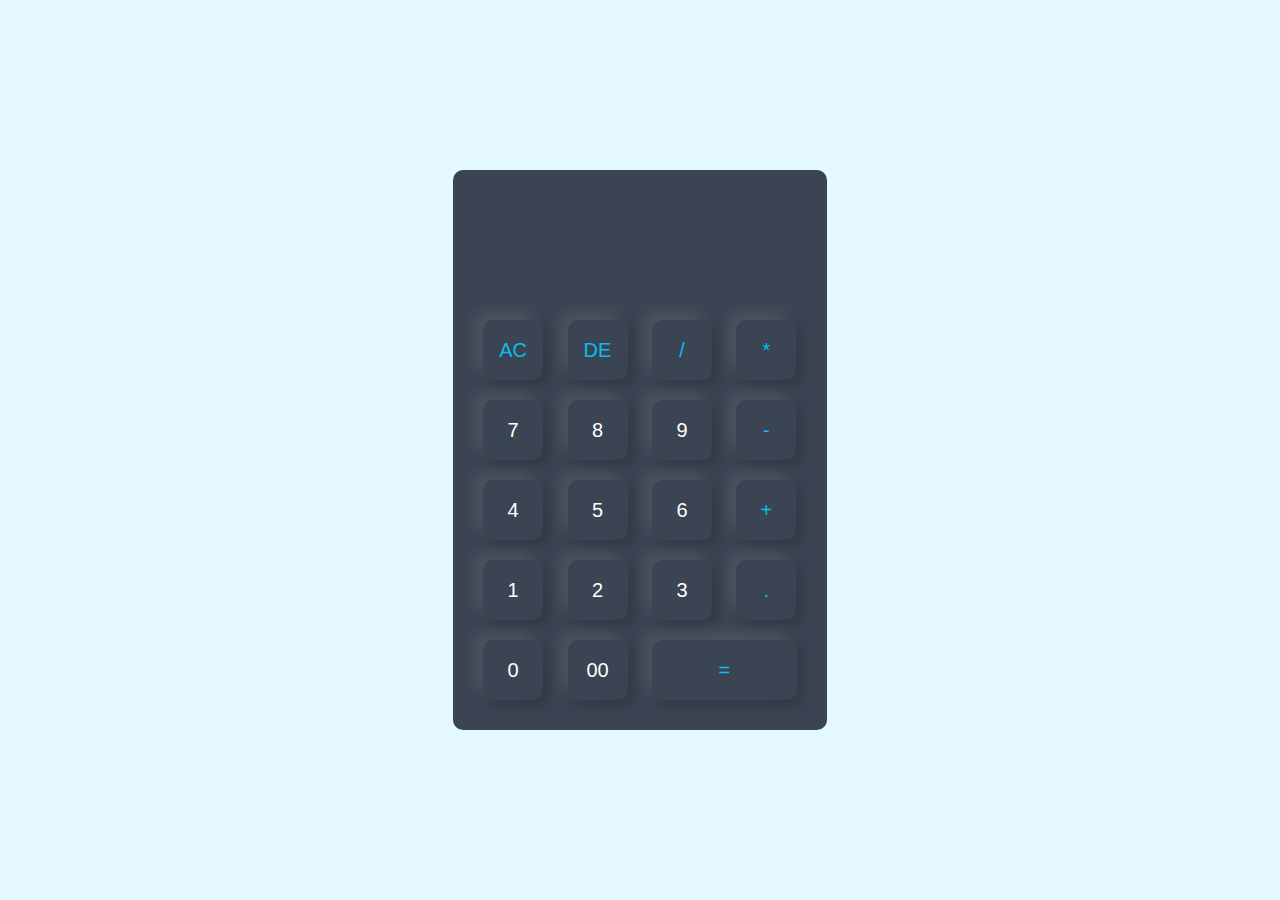
<file: calculator.html>
<!DOCTYPE html>
<html>
    <head>
        <title>Calculator</title>
        <link rel = "stylesheet" href  ="style.css">
    </head>
    <body>
    <div class = "container">
    <div class = "calculator">
        <form>
            <div class ="display">
                <input type = "text" name = "display">
            </div>
            <div>
                <input type= "button" value ="AC" onclick="display.value =' '" class = "operator">
                <input type= "button" value ="DE" onclick="display.value = display.value.toString().slice(0,-1)" class ="operator">
                <input type= "button" value ="/" onclick="display.value +='/'" class = "operator">
                <input type= "button" value ="*" onclick="display.value +='*'" class = "operator">
                <!--<input type= "button" value ="/">-->
            </div>
            <div>
                <input type="button" value="7" onclick="display.value += '7'">
                <input type="button" value="8" onclick = "display.value +='8'">
                <input type="button" value="9" onclick="display.value +='9'">
                <input type="button" value="-" onclick="display.value +='-'" class ="operator">
            </div>
            <div>
                <input type="button" value="4" onclick= "display.value +='4'">
                <input type="button" value="5" onclick= "display.value +='5'">
                <input type="button" value="6" onclick= "display.value +='6'">
                <input type="button" value="+" onclick= "display.value +='+'" class = "operator">
            </div>
            <div>
                <input type="button" value="1"  onclick="display.value +='1' ">
                <input type="button" value="2"  onclick="display.value +='2' ">
                <input type="button" value="3" onclick="display.value +='3' ">
              <input type="button" value="." onclick="display.value +='.' " class = "operator">
            </div>
            <div>
                <!--<input type="button" value="%">-->
                <input type="button" value="0" onclick="display.value +='0'">
                <input type="button" value="00"  onclick="display.value +='00'">
                <input type="button" value="="  onclick = "display.value=eval(display.value)" class = "equal operator">
            </div>
        </form>
        </div>
    
</div>

    </body>
</html>
</file>
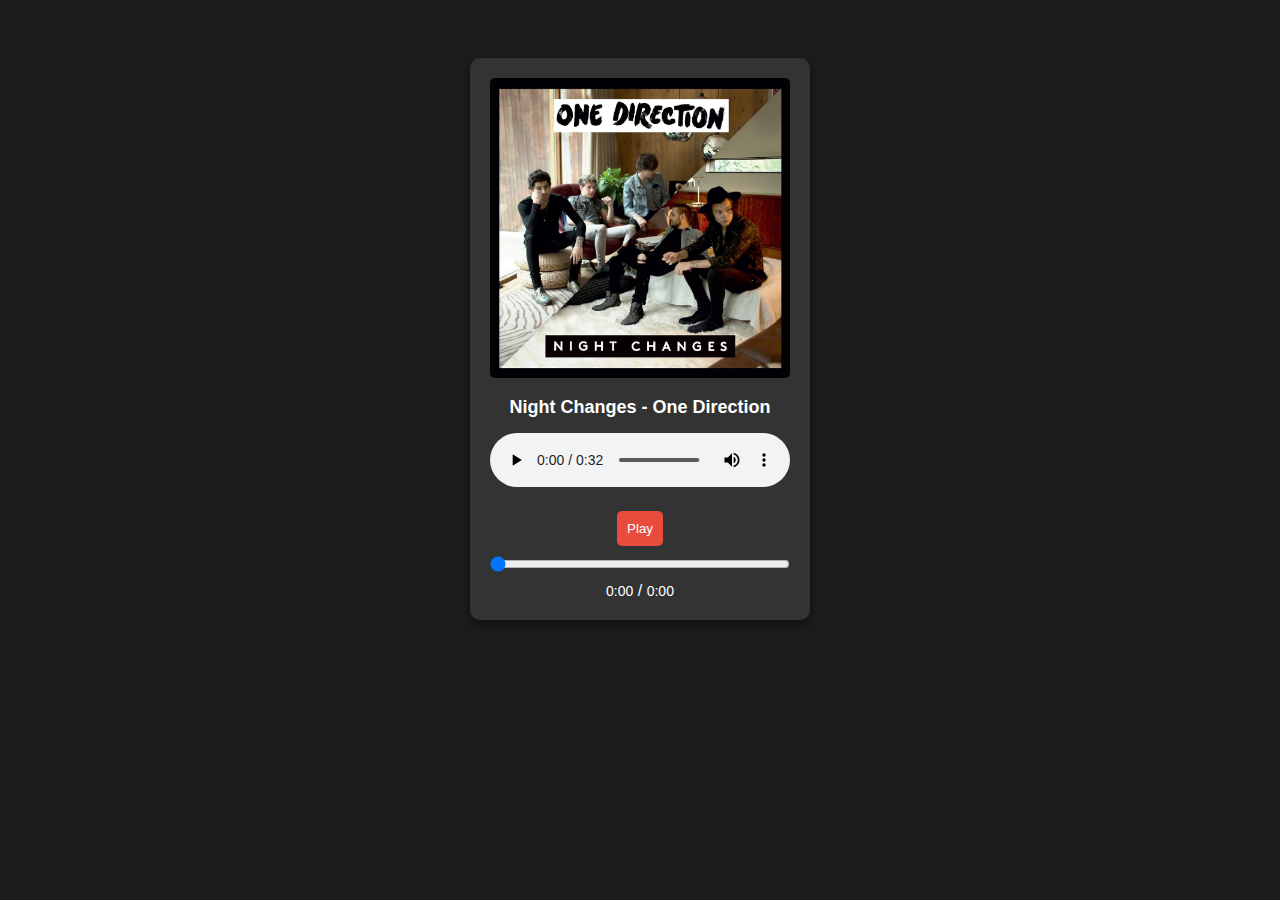
<file: one-direction/Music.html>
<!DOCTYPE html>
<html lang="en">
<head>
    <meta charset="UTF-8">
    <meta name="viewport" content="width=device-width, initial-scale=1.0">
    <title>Night Changes Music Player</title>
    <link rel="stylesheet" href="styles2.css">
</head>
<body>
    <div class="player">
        <img src ="one direction.jpg" alt="Night Changes Poster" class ="poster">
        <h2>Night Changes - One Direction</h2>
        <audio id="audioPlayer" controls>
            <source src="song1.mp3" type="audio/mp3">
        </audio>
        <div class="controls">
            <button id="playPauseBtn">Play</button>
            <input type="range" id="seekBar" value="0" step="1" min="0">
            <span id="currentTime">0:00</span> / <span id="duration">0:00</span>
        </div>
    </div>
    <script src="script.js"></script>
</body>
</html>
</file>
<file: style.css>
*{
   margin: 0;
   padding: 0;
   font-family: 'Poppins',sans-serif; 
   box-sizing: border-box;
}
.container{
    width: 100%;
    height :100vh;
    background: #e3f9ff ;
    display: flex;
    align-items:center;
    justify-content: center;

    
}
.calculator {
    background: #3a4452;
    padding: 20px;
    border-radius: 10px;
}
.calculator form input{
    border: 0 ;
    outline: 0;
    width: 60px;
    height: 60px;
    border-radius:10px;
    box-shadow: -8px -8px 15px rgba(255, 255, 255, 0.1),5px 5px 15px rgba(0,0,0,0.2);
    background: transparent;
    font-size: 20px;
    color: #fff;
    cursor:pointer;
    margin: 10px;
}
form .display{
    display: flex;
    justify-content: flex-end;
    margin: 20px 0;
} 
form .display input{
    text-align: right;
    flex: 1;
    font-size: 45px;
    box-shadow: none;

}
form input.equal{
    width: 145px;
}
 form input.operator{
    color: #0abef0
 }
</file>
<file: one-direction/styles2.css>
body {
    font-family: Arial, sans-serif;
    background-color: #1c1c1c;
    color: white;
    text-align: center;
    padding: 50px;
}

.player {
    background-color: #333;
    padding: 20px;
    border-radius: 10px;
    box-shadow: 0 4px 8px rgba(0, 0, 0, 0.5);
    width: 300px;
    margin: auto;
}

h2 {
    font-size: 18px;
    margin: top 15px;
}
.poster{
    width: 300px;
    max-width: 300px;
    height:300px;
    border-radius:5px;

}

.controls {
    margin-top: 20px;
}

button {
    background-color: #e74c3c;
    color: white;
    border: none;
    padding: 10px;
    border-radius: 5px;
    cursor: pointer;
}

button:hover {
    background-color: #c0392b;
}

input[type="range"] {
    width: 100%;
    margin: 10px 0;
}

span {
    font-size: 14px;
}
</file>
